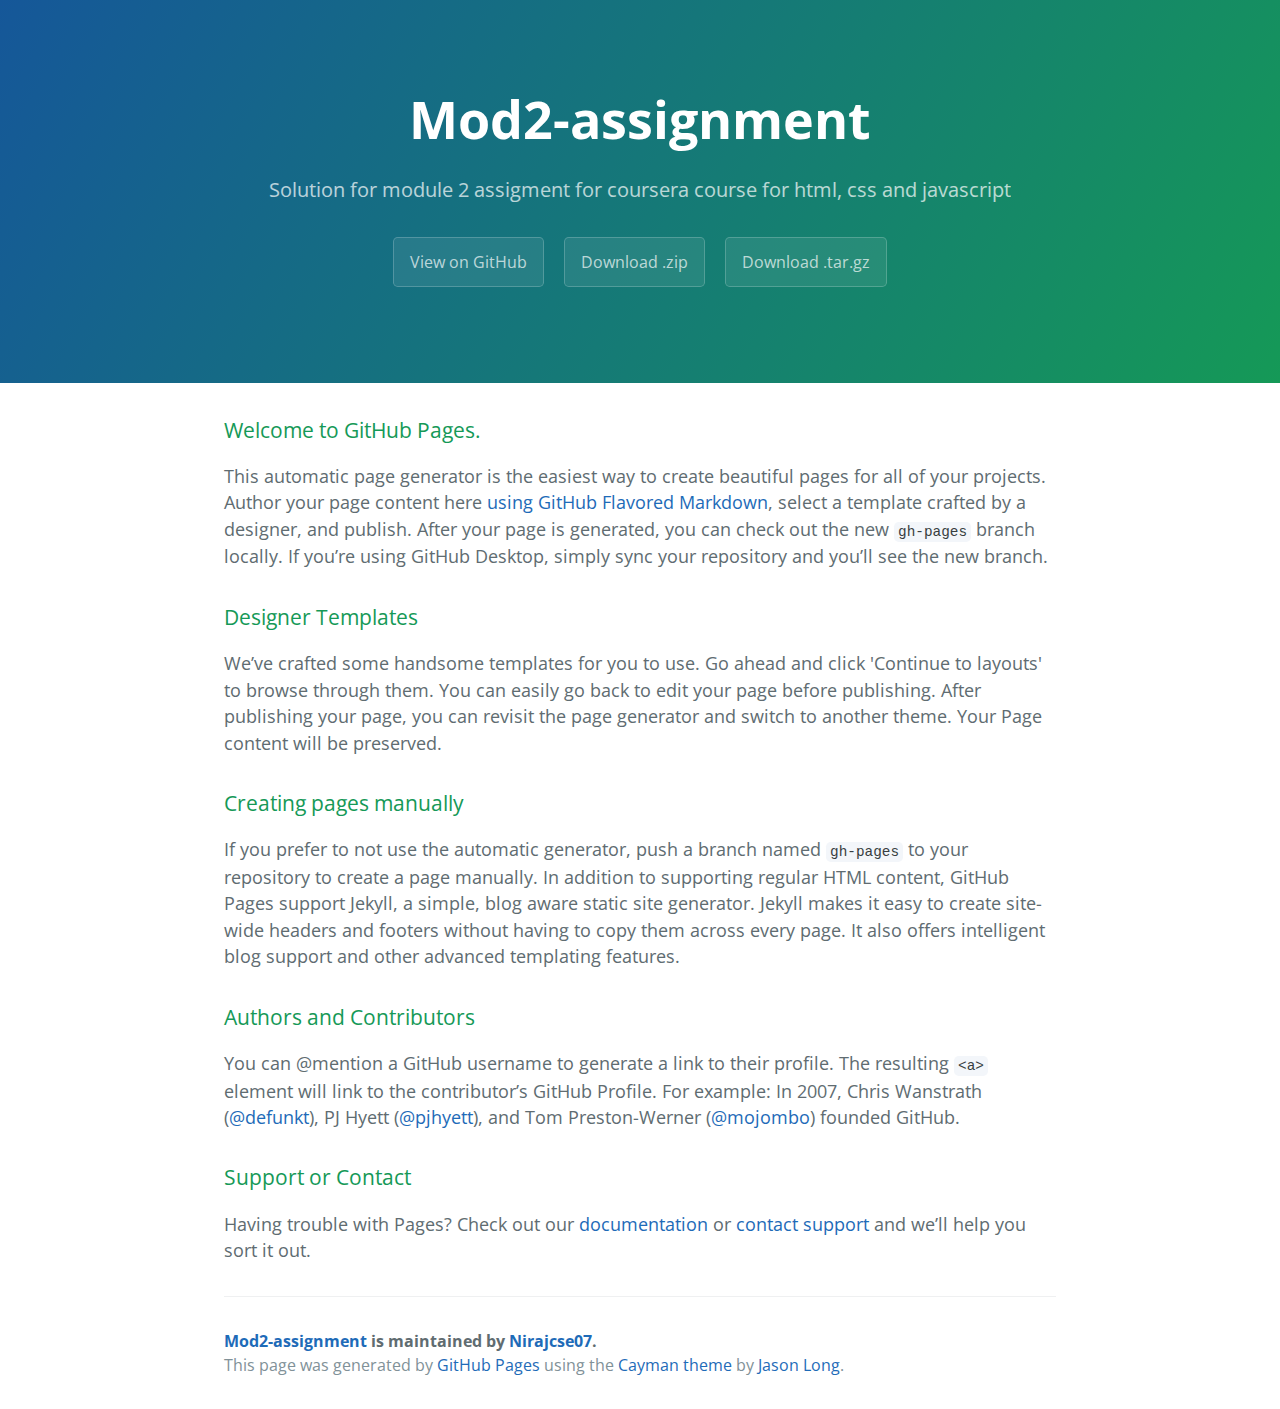
<file: index.html>
<!DOCTYPE html>
<html lang="en-us">
  <head>
    <meta charset="UTF-8">
    <title>Mod2-assignment by Nirajcse07</title>
    <meta name="viewport" content="width=device-width, initial-scale=1">
    <link rel="stylesheet" type="text/css" href="stylesheets/normalize.css" media="screen">
    <link href='https://fonts.googleapis.com/css?family=Open+Sans:400,700' rel='stylesheet' type='text/css'>
    <link rel="stylesheet" type="text/css" href="stylesheets/stylesheet.css" media="screen">
    <link rel="stylesheet" type="text/css" href="stylesheets/github-light.css" media="screen">
  </head>
  <body>
    <section class="page-header">
      <h1 class="project-name">Mod2-assignment</h1>
      <h2 class="project-tagline">Solution for module 2 assigment for coursera course for html, css and javascript</h2>
      <a href="https://github.com/Nirajcse07/mod2-assignment" class="btn">View on GitHub</a>
      <a href="https://github.com/Nirajcse07/mod2-assignment/zipball/master" class="btn">Download .zip</a>
      <a href="https://github.com/Nirajcse07/mod2-assignment/tarball/master" class="btn">Download .tar.gz</a>
    </section>

    <section class="main-content">
      <h3>
<a id="welcome-to-github-pages" class="anchor" href="#welcome-to-github-pages" aria-hidden="true"><span aria-hidden="true" class="octicon octicon-link"></span></a>Welcome to GitHub Pages.</h3>

<p>This automatic page generator is the easiest way to create beautiful pages for all of your projects. Author your page content here <a href="https://guides.github.com/features/mastering-markdown/">using GitHub Flavored Markdown</a>, select a template crafted by a designer, and publish. After your page is generated, you can check out the new <code>gh-pages</code> branch locally. If you’re using GitHub Desktop, simply sync your repository and you’ll see the new branch.</p>

<h3>
<a id="designer-templates" class="anchor" href="#designer-templates" aria-hidden="true"><span aria-hidden="true" class="octicon octicon-link"></span></a>Designer Templates</h3>

<p>We’ve crafted some handsome templates for you to use. Go ahead and click 'Continue to layouts' to browse through them. You can easily go back to edit your page before publishing. After publishing your page, you can revisit the page generator and switch to another theme. Your Page content will be preserved.</p>

<h3>
<a id="creating-pages-manually" class="anchor" href="#creating-pages-manually" aria-hidden="true"><span aria-hidden="true" class="octicon octicon-link"></span></a>Creating pages manually</h3>

<p>If you prefer to not use the automatic generator, push a branch named <code>gh-pages</code> to your repository to create a page manually. In addition to supporting regular HTML content, GitHub Pages support Jekyll, a simple, blog aware static site generator. Jekyll makes it easy to create site-wide headers and footers without having to copy them across every page. It also offers intelligent blog support and other advanced templating features.</p>

<h3>
<a id="authors-and-contributors" class="anchor" href="#authors-and-contributors" aria-hidden="true"><span aria-hidden="true" class="octicon octicon-link"></span></a>Authors and Contributors</h3>

<p>You can @mention a GitHub username to generate a link to their profile. The resulting <code>&lt;a&gt;</code> element will link to the contributor’s GitHub Profile. For example: In 2007, Chris Wanstrath (<a href="https://github.com/defunkt" class="user-mention">@defunkt</a>), PJ Hyett (<a href="https://github.com/pjhyett" class="user-mention">@pjhyett</a>), and Tom Preston-Werner (<a href="https://github.com/mojombo" class="user-mention">@mojombo</a>) founded GitHub.</p>

<h3>
<a id="support-or-contact" class="anchor" href="#support-or-contact" aria-hidden="true"><span aria-hidden="true" class="octicon octicon-link"></span></a>Support or Contact</h3>

<p>Having trouble with Pages? Check out our <a href="https://help.github.com/pages">documentation</a> or <a href="https://github.com/contact">contact support</a> and we’ll help you sort it out.</p>

      <footer class="site-footer">
        <span class="site-footer-owner"><a href="https://github.com/Nirajcse07/mod2-assignment">Mod2-assignment</a> is maintained by <a href="https://github.com/Nirajcse07">Nirajcse07</a>.</span>

        <span class="site-footer-credits">This page was generated by <a href="https://pages.github.com">GitHub Pages</a> using the <a href="https://github.com/jasonlong/cayman-theme">Cayman theme</a> by <a href="https://twitter.com/jasonlong">Jason Long</a>.</span>
      </footer>

    </section>

  
  </body>
</html>
</file>
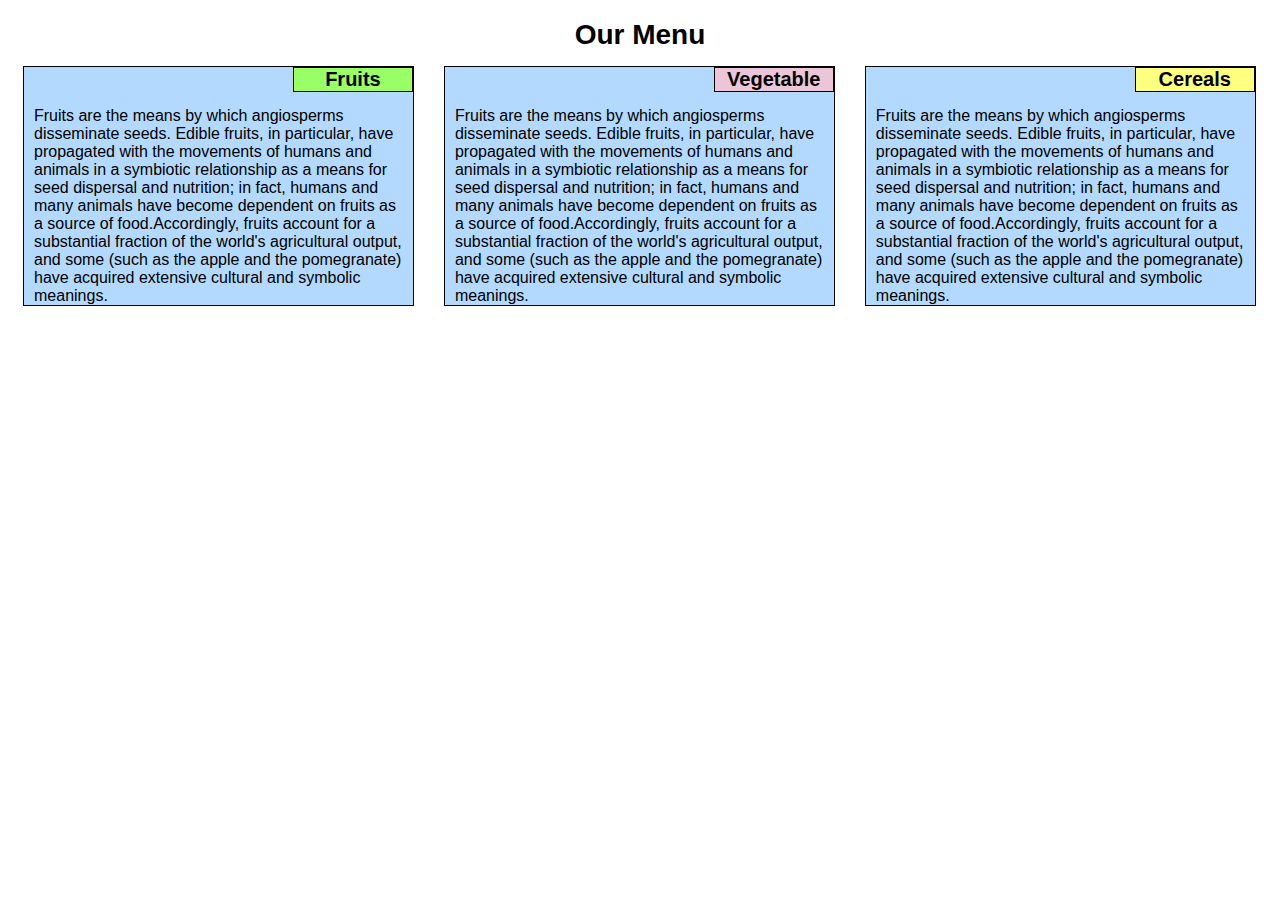
<file: module2-solution/index.html>
<!DOCTYPE html>
<html lang = "en">
<head>
	<meta charset="utf-8">
	<meta name="viewport" content="width=device-width, initial-scale=1">
	<link rel="stylesheet" type="text/css" href="css/style.css">

	<title> Assignment Solution for module 2</title>
</head>
<body>

<h1> Our Menu </h1>

	<div class = "col-lg-4 col-md-6">
	<article>
		<h2 id="heading1">Fruits</h2>
		<div>
		Fruits are the means by which angiosperms disseminate seeds. Edible fruits, in particular, have propagated with the movements of humans and animals in a symbiotic relationship as a means for seed dispersal and nutrition; in fact, humans and many animals have become dependent on fruits as a source of food.Accordingly, fruits account for a substantial fraction of the world's agricultural output, and some (such as the apple and the pomegranate) have acquired extensive cultural and symbolic meanings.
		</div>
	</article >
	</div>
	<div class = "col-lg-4 col-md-6">
	<article>
		<h2 id="heading2">Vegetable</h2>
		<div>
		Fruits are the means by which angiosperms disseminate seeds. Edible fruits, in particular, have propagated with the movements of humans and animals in a symbiotic relationship as a means for seed dispersal and nutrition; in fact, humans and many animals have become dependent on fruits as a source of food.Accordingly, fruits account for a substantial fraction of the world's agricultural output, and some (such as the apple and the pomegranate) have acquired extensive cultural and symbolic meanings.
		</div>
	</article>
	</div>
	<div class = "col-lg-4 col-md-6">
	<article>
		<h2 id="heading3" >Cereals</h2>
		<div>
		Fruits are the means by which angiosperms disseminate seeds. Edible fruits, in particular, have propagated with the movements of humans and animals in a symbiotic relationship as a means for seed dispersal and nutrition; in fact, humans and many animals have become dependent on fruits as a source of food.Accordingly, fruits account for a substantial fraction of the world's agricultural output, and some (such as the apple and the pomegranate) have acquired extensive cultural and symbolic meanings.
		</div>
	</article>
	</div>


</body>
</html>
</file>
<file: stylesheets/stylesheet.css>
* {
  box-sizing: border-box; }

body {
  padding: 0;
  margin: 0;
  font-family: "Open Sans", "Helvetica Neue", Helvetica, Arial, sans-serif;
  font-size: 16px;
  line-height: 1.5;
  color: #606c71; }

a {
  color: #1e6bb8;
  text-decoration: none; }
  a:hover {
    text-decoration: underline; }

.btn {
  display: inline-block;
  margin-bottom: 1rem;
  color: rgba(255, 255, 255, 0.7);
  background-color: rgba(255, 255, 255, 0.08);
  border-color: rgba(255, 255, 255, 0.2);
  border-style: solid;
  border-width: 1px;
  border-radius: 0.3rem;
  transition: color 0.2s, background-color 0.2s, border-color 0.2s; }
  .btn + .btn {
    margin-left: 1rem; }

.btn:hover {
  color: rgba(255, 255, 255, 0.8);
  text-decoration: none;
  background-color: rgba(255, 255, 255, 0.2);
  border-color: rgba(255, 255, 255, 0.3); }

@media screen and (min-width: 64em) {
  .btn {
    padding: 0.75rem 1rem; } }

@media screen and (min-width: 42em) and (max-width: 64em) {
  .btn {
    padding: 0.6rem 0.9rem;
    font-size: 0.9rem; } }

@media screen and (max-width: 42em) {
  .btn {
    display: block;
    width: 100%;
    padding: 0.75rem;
    font-size: 0.9rem; }
    .btn + .btn {
      margin-top: 1rem;
      margin-left: 0; } }

.page-header {
  color: #fff;
  text-align: center;
  background-color: #159957;
  background-image: linear-gradient(120deg, #155799, #159957); }

@media screen and (min-width: 64em) {
  .page-header {
    padding: 5rem 6rem; } }

@media screen and (min-width: 42em) and (max-width: 64em) {
  .page-header {
    padding: 3rem 4rem; } }

@media screen and (max-width: 42em) {
  .page-header {
    padding: 2rem 1rem; } }

.project-name {
  margin-top: 0;
  margin-bottom: 0.1rem; }

@media screen and (min-width: 64em) {
  .project-name {
    font-size: 3.25rem; } }

@media screen and (min-width: 42em) and (max-width: 64em) {
  .project-name {
    font-size: 2.25rem; } }

@media screen and (max-width: 42em) {
  .project-name {
    font-size: 1.75rem; } }

.project-tagline {
  margin-bottom: 2rem;
  font-weight: normal;
  opacity: 0.7; }

@media screen and (min-width: 64em) {
  .project-tagline {
    font-size: 1.25rem; } }

@media screen and (min-width: 42em) and (max-width: 64em) {
  .project-tagline {
    font-size: 1.15rem; } }

@media screen and (max-width: 42em) {
  .project-tagline {
    font-size: 1rem; } }

.main-content :first-child {
  margin-top: 0; }
.main-content img {
  max-width: 100%; }
.main-content h1, .main-content h2, .main-content h3, .main-content h4, .main-content h5, .main-content h6 {
  margin-top: 2rem;
  margin-bottom: 1rem;
  font-weight: normal;
  color: #159957; }
.main-content p {
  margin-bottom: 1em; }
.main-content code {
  padding: 2px 4px;
  font-family: Consolas, "Liberation Mono", Menlo, Courier, monospace;
  font-size: 0.9rem;
  color: #383e41;
  background-color: #f3f6fa;
  border-radius: 0.3rem; }
.main-content pre {
  padding: 0.8rem;
  margin-top: 0;
  margin-bottom: 1rem;
  font: 1rem Consolas, "Liberation Mono", Menlo, Courier, monospace;
  color: #567482;
  word-wrap: normal;
  background-color: #f3f6fa;
  border: solid 1px #dce6f0;
  border-radius: 0.3rem; }
  .main-content pre > code {
    padding: 0;
    margin: 0;
    font-size: 0.9rem;
    color: #567482;
    word-break: normal;
    white-space: pre;
    background: transparent;
    border: 0; }
.main-content .highlight {
  margin-bottom: 1rem; }
  .main-content .highlight pre {
    margin-bottom: 0;
    word-break: normal; }
.main-content .highlight pre, .main-content pre {
  padding: 0.8rem;
  overflow: auto;
  font-size: 0.9rem;
  line-height: 1.45;
  border-radius: 0.3rem; }
.main-content pre code, .main-content pre tt {
  display: inline;
  max-width: initial;
  padding: 0;
  margin: 0;
  overflow: initial;
  line-height: inherit;
  word-wrap: normal;
  background-color: transparent;
  border: 0; }
  .main-content pre code:before, .main-content pre code:after, .main-content pre tt:before, .main-content pre tt:after {
    content: normal; }
.main-content ul, .main-content ol {
  margin-top: 0; }
.main-content blockquote {
  padding: 0 1rem;
  margin-left: 0;
  color: #819198;
  border-left: 0.3rem solid #dce6f0; }
  .main-content blockquote > :first-child {
    margin-top: 0; }
  .main-content blockquote > :last-child {
    margin-bottom: 0; }
.main-content table {
  display: block;
  width: 100%;
  overflow: auto;
  word-break: normal;
  word-break: keep-all; }
  .main-content table th {
    font-weight: bold; }
  .main-content table th, .main-content table td {
    padding: 0.5rem 1rem;
    border: 1px solid #e9ebec; }
.main-content dl {
  padding: 0; }
  .main-content dl dt {
    padding: 0;
    margin-top: 1rem;
    font-size: 1rem;
    font-weight: bold; }
  .main-content dl dd {
    padding: 0;
    margin-bottom: 1rem; }
.main-content hr {
  height: 2px;
  padding: 0;
  margin: 1rem 0;
  background-color: #eff0f1;
  border: 0; }

@media screen and (min-width: 64em) {
  .main-content {
    max-width: 64rem;
    padding: 2rem 6rem;
    margin: 0 auto;
    font-size: 1.1rem; } }

@media screen and (min-width: 42em) and (max-width: 64em) {
  .main-content {
    padding: 2rem 4rem;
    font-size: 1.1rem; } }

@media screen and (max-width: 42em) {
  .main-content {
    padding: 2rem 1rem;
    font-size: 1rem; } }

.site-footer {
  padding-top: 2rem;
  margin-top: 2rem;
  border-top: solid 1px #eff0f1; }

.site-footer-owner {
  display: block;
  font-weight: bold; }

.site-footer-credits {
  color: #819198; }

@media screen and (min-width: 64em) {
  .site-footer {
    font-size: 1rem; } }

@media screen and (min-width: 42em) and (max-width: 64em) {
  .site-footer {
    font-size: 1rem; } }

@media screen and (max-width: 42em) {
  .site-footer {
    font-size: 0.9rem; } }
</file>
<file: stylesheets/github-light.css>
/*
The MIT License (MIT)

Copyright (c) 2016 GitHub, Inc.

Permission is hereby granted, free of charge, to any person obtaining a copy
of this software and associated documentation files (the "Software"), to deal
in the Software without restriction, including without limitation the rights
to use, copy, modify, merge, publish, distribute, sublicense, and/or sell
copies of the Software, and to permit persons to whom the Software is
furnished to do so, subject to the following conditions:

The above copyright notice and this permission notice shall be included in all
copies or substantial portions of the Software.

THE SOFTWARE IS PROVIDED "AS IS", WITHOUT WARRANTY OF ANY KIND, EXPRESS OR
IMPLIED, INCLUDING BUT NOT LIMITED TO THE WARRANTIES OF MERCHANTABILITY,
FITNESS FOR A PARTICULAR PURPOSE AND NONINFRINGEMENT. IN NO EVENT SHALL THE
AUTHORS OR COPYRIGHT HOLDERS BE LIABLE FOR ANY CLAIM, DAMAGES OR OTHER
LIABILITY, WHETHER IN AN ACTION OF CONTRACT, TORT OR OTHERWISE, ARISING FROM,
OUT OF OR IN CONNECTION WITH THE SOFTWARE OR THE USE OR OTHER DEALINGS IN THE
SOFTWARE.

*/

.pl-c /* comment */ {
  color: #969896;
}

.pl-c1 /* constant, variable.other.constant, support, meta.property-name, support.constant, support.variable, meta.module-reference, markup.raw, meta.diff.header */,
.pl-s .pl-v /* string variable */ {
  color: #0086b3;
}

.pl-e /* entity */,
.pl-en /* entity.name */ {
  color: #795da3;
}

.pl-smi /* variable.parameter.function, storage.modifier.package, storage.modifier.import, storage.type.java, variable.other */,
.pl-s .pl-s1 /* string source */ {
  color: #333;
}

.pl-ent /* entity.name.tag */ {
  color: #63a35c;
}

.pl-k /* keyword, storage, storage.type */ {
  color: #a71d5d;
}

.pl-s /* string */,
.pl-pds /* punctuation.definition.string, string.regexp.character-class */,
.pl-s .pl-pse .pl-s1 /* string punctuation.section.embedded source */,
.pl-sr /* string.regexp */,
.pl-sr .pl-cce /* string.regexp constant.character.escape */,
.pl-sr .pl-sre /* string.regexp source.ruby.embedded */,
.pl-sr .pl-sra /* string.regexp string.regexp.arbitrary-repitition */ {
  color: #183691;
}

.pl-v /* variable */ {
  color: #ed6a43;
}

.pl-id /* invalid.deprecated */ {
  color: #b52a1d;
}

.pl-ii /* invalid.illegal */ {
  color: #f8f8f8;
  background-color: #b52a1d;
}

.pl-sr .pl-cce /* string.regexp constant.character.escape */ {
  font-weight: bold;
  color: #63a35c;
}

.pl-ml /* markup.list */ {
  color: #693a17;
}

.pl-mh /* markup.heading */,
.pl-mh .pl-en /* markup.heading entity.name */,
.pl-ms /* meta.separator */ {
  font-weight: bold;
  color: #1d3e81;
}

.pl-mq /* markup.quote */ {
  color: #008080;
}

.pl-mi /* markup.italic */ {
  font-style: italic;
  color: #333;
}

.pl-mb /* markup.bold */ {
  font-weight: bold;
  color: #333;
}

.pl-md /* markup.deleted, meta.diff.header.from-file */ {
  color: #bd2c00;
  background-color: #ffecec;
}

.pl-mi1 /* markup.inserted, meta.diff.header.to-file */ {
  color: #55a532;
  background-color: #eaffea;
}

.pl-mdr /* meta.diff.range */ {
  font-weight: bold;
  color: #795da3;
}

.pl-mo /* meta.output */ {
  color: #1d3e81;
}
</file>
<file: module2-solution/css/style.css>
*{
	box-sizing: border-box;	
	font-family: sans-serif;
 }

h1
{
	margin-bottom: 15px;
	text-align: center;	
	font-size:175%;
}

article{					
	margin-left: 15px;
	margin-right: 15px;
	margin-bottom: 15px;

	padding-top:40px;
	
	border:1px solid black;	
	background-color: #b3d9ff;				

	position:relative;
}



article h2{
	margin-top:0px;	
	font-size:125%;
	width: 120px;
	
	border:1px solid black;		
	text-align: center;
	
	position:absolute;
	top:0;
	right:0;

}

#heading1{
	background-color:#99ff66;
}

#heading2{
	background-color:#ecc6d8	;
}

#heading3{
	background-color:#ffff80;
}


article div{
	padding-left: 10px;
	padding-right:10px;			
}

section{
  //padding-left:0px;
  //padding-right:0 px;  
  //border: solid green 1px;

  }
	/********** Large devices only **********/

@media (min-width: 992px) {
  .col-lg-1, .col-lg-2, .col-lg-3, .col-lg-4, .col-lg-5, .col-lg-6, .col-lg-7, .col-lg-8, .col-lg-9, .col-lg-10, .col-lg-11, .col-lg-12 {
    float: left;	    
  }
  .col-lg-1 {
    width: 8.33%;
  }
  .col-lg-2 {
    width: 16.66%;
  }
  .col-lg-3 {
    width: 25%;
  }
  .col-lg-4 {
    width: 33.3%;
  }
  .col-lg-5 {
    width: 41.66%;
  }
  .col-lg-6 {
    width: 50%;
  }
  .col-lg-7 {
    width: 58.33%;
  }
  .col-lg-8 {
    width: 66.66%;
  }
  .col-lg-9 {
    width: 74.99%;
  }
  .col-lg-10 {
    width: 83.33%;
  }
  .col-lg-11 {
    width: 91.66%;
  }
  .col-lg-12 {
    width: 100%;
  }
}

/********** Medium devices only **********/
@media (min-width: 738px) and (max-width: 991px) {
  .col-md-1, .col-md-2, .col-md-3, .col-md-4, .col-md-5, .col-md-6, .col-md-7, .col-md-8, .col-md-9, .col-md-10, .col-md-11, .col-md-12 {
    float: left;	    
  }

  .col-md-1 {
    width: 8.33%;
  }
  .col-md-2 {
    width: 16.66%;
  }
  .col-md-3 {
    width: 25%;
  }
  .col-md-4 {
    width: 33.33%;
  }
  .col-md-5 {
    width: 41.66%;
  }
  .col-md-6 {
    width: 50%;
  }
  .col-md-7 {
    width: 58.33%;
  }
  .col-md-8 {
    width: 66.66%;
  }
  .col-md-9 {
    width: 74.99%;
  }
  .col-md-10 {
    width: 83.33%;
  }
  .col-md-11 {
    width: 91.66%;
  }
  .col-md-12 {
    width: 100%;
  }
}
</file>
